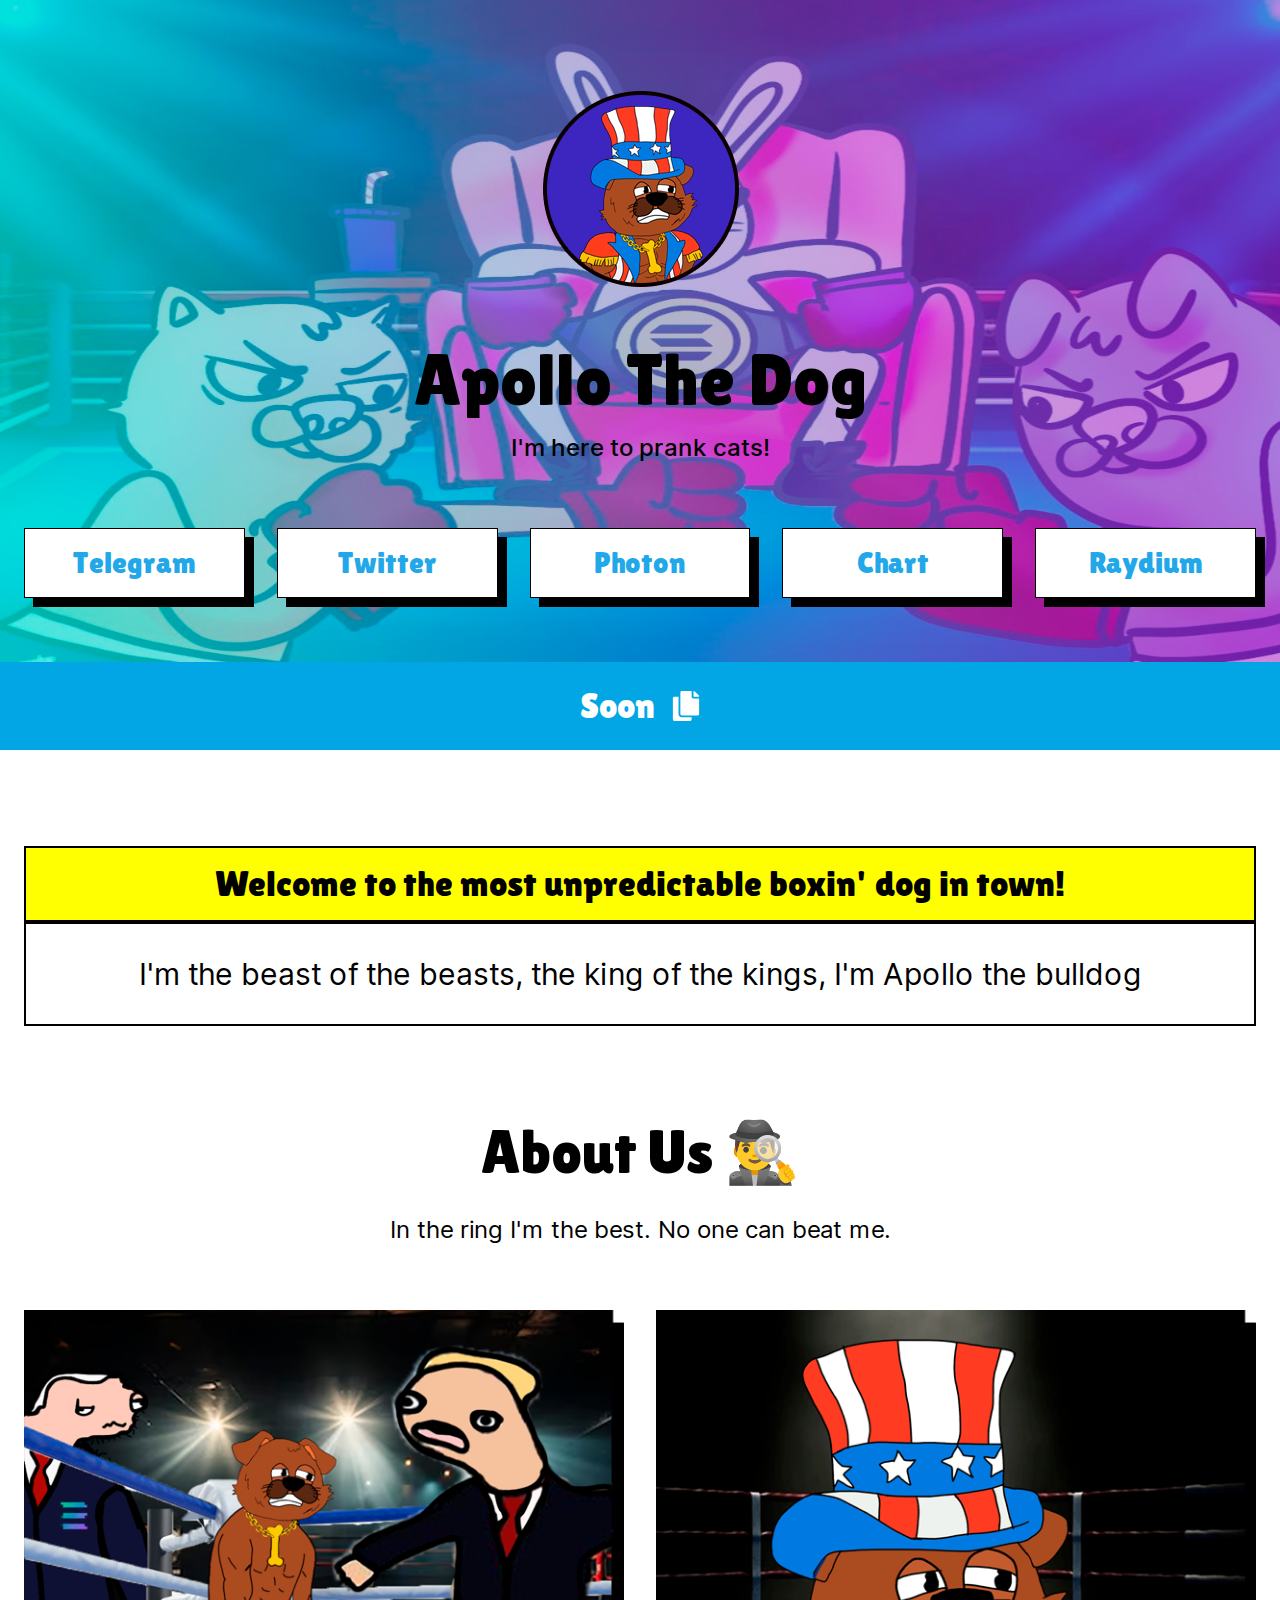
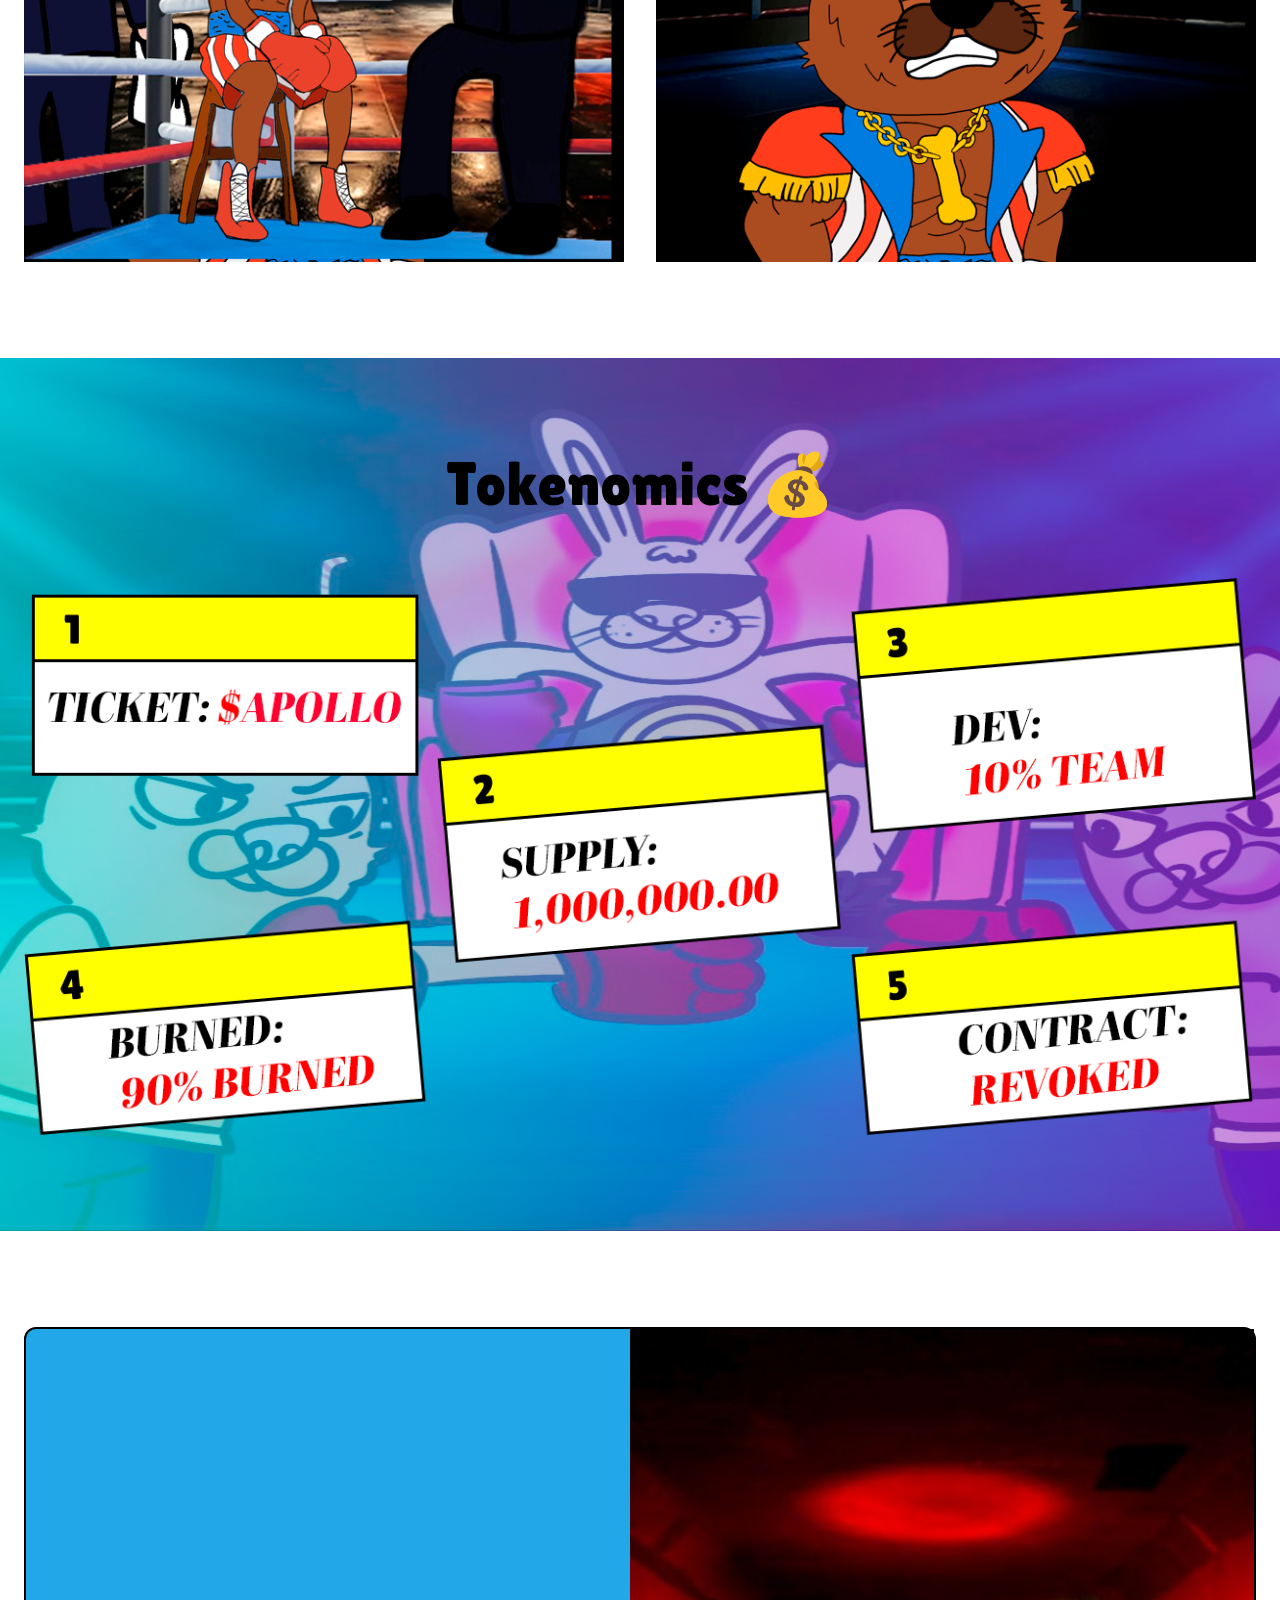
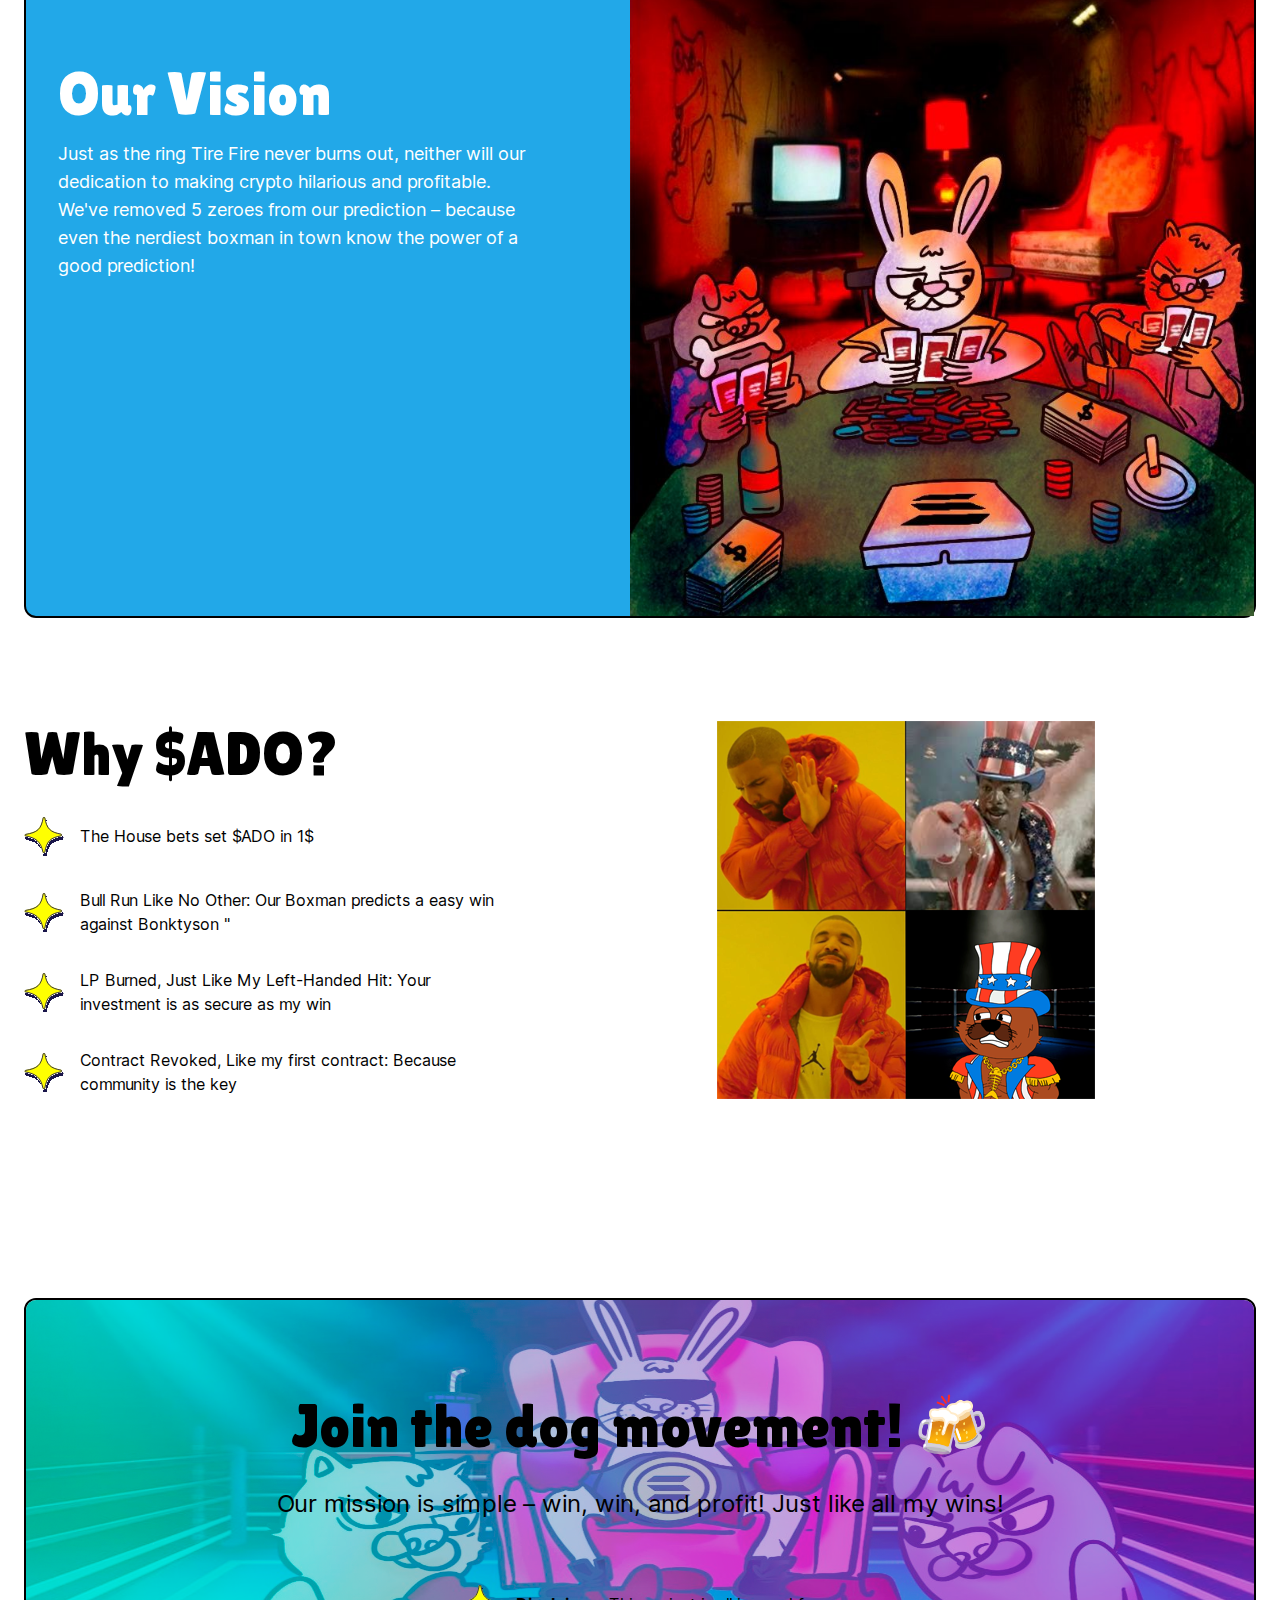
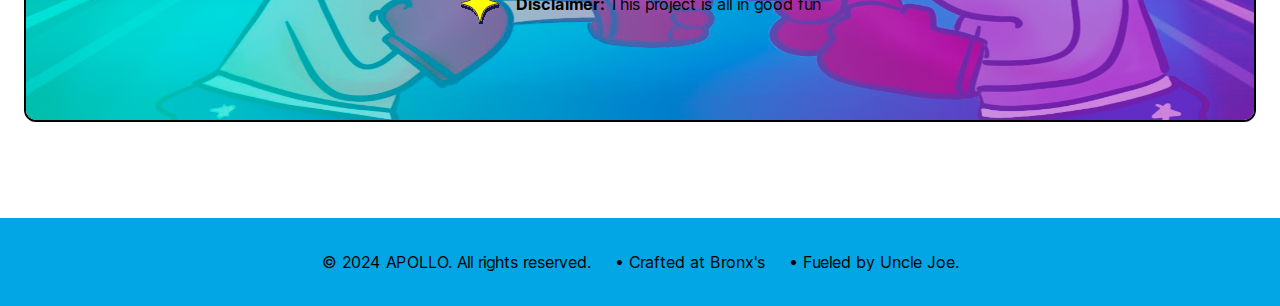
<file: index.html>
<!DOCTYPE html>
<html lang="en">
<meta http-equiv="content-type" content="text/html;charset=utf-8" />
<head><meta charSet="utf-8"/><meta name="viewport" content="width=device-width"/>
<meta name="next-head-count" content="2"/>
<link rel="preload" href="_next/static/media/2aaf0723e720e8b9-s.p.woff2" as="font" type="font/woff2" crossorigin="anonymous" data-next-font="size-adjust"/>
<link rel="preload" href="_next/static/media/043945717efb3a31-s.p.woff2" as="font" type="font/woff2" crossorigin="anonymous" data-next-font="size-adjust"/>
<link rel="preload" href="_next/static/css/9974303a5f480036.css" as="style"/>
<link rel="stylesheet" href="_next/static/css/9974303a5f480036.css" data-n-g=""/><link rel="preload" href="_next/static/css/858a69ba7c2c7644.css" as="style"/>
<link rel="stylesheet" href="_next/static/css/858a69ba7c2c7644.css" data-n-p=""/><noscript data-n-css="">
</noscript><script defer="" nomodule="" src="_next/static/chunks/polyfills-78c92fac7aa8fdd8.js">
</script><script src="_next/static/chunks/webpack-8fa1640cc84ba8fe.js" defer="">
</script><script src="_next/static/chunks/framework-b39550991c1bc003.js" defer="">
</script><script src="_next/static/chunks/main-c6c319de9f7d0316.js" defer="">
</script><script src="_next/static/chunks/pages/_app-2dfd096757008a0f.js" defer="">
</script><script src="_next/static/chunks/1bfc9850-5ece87490211c8dd.js" defer="">
</script><script src="_next/static/chunks/389-f3a351a690c60d7f.js" defer="">
</script><script src="_next/static/chunks/pages/index-9d0531643128c862.js" defer="">
</script><script src="_next/static/58npKnQ4NKK2shUOznzcd/_buildManifest.js" defer="">
</script><script src="_next/static/58npKnQ4NKK2shUOznzcd/_ssgManifest.js" defer="">
</script></head>
<body>
    <title>Apollo The Dog</title>

    <div id="__next"><main class="h-screen relative __className_20951f">
<div class=" relative pt-16 "><img src="bg.png" class="absolute inset-0 h-full w-full object-cover"/>
<div class="container mx-auto px-6  relative z-10"><img src="logo.png" class="mx-auto"/>
<div class="text-center mt-8"><div class="text-lg lg:text-3xl font-medium text-[#0080B0]"></div>
<div class="__className_7fce0c text-3xl lg:text-7xl mt-8"></div>
<div class="font-medium text-lg lg:text-2xl mt-4"></div>
</div><div class="grid lg:grid-cols-5 gap-8  mx-auto mt-16"><a href="https://t.me/ApolloDogSol" target="_blank" class="bg-white text-[#22A8E8] s-shadow border border-black text-center py-4 px-6 text-3xl __className_7fce0c">Telegram</a>
<a href="https://twitter.com/ApolloDogSol" target="_blank" class="bg-white text-[#22A8E8] s-shadow border border-black text-center py-4 px-6 text-3xl __className_7fce0c">Twitter</a>
<a href="#photon" target="_blank" class="bg-white text-[#22A8E8] s-shadow border border-black text-center py-4 px-6 text-3xl __className_7fce0c">Photon</a>
<a href="#chart" target="_blank" class="bg-white text-[#22A8E8] s-shadow border border-black text-center py-4 px-6 text-3xl __className_7fce0c">Chart</a>
<a href="#raydium" class="bg-white text-[#22A8E8] s-shadow border border-black text-center py-4 px-6 text-3xl __className_7fce0c">Raydium</a>
</div></div><div class="flex justify-center items-center gap-4 text-white w-full relative mt-16 lg:left-0 bg-[#02A6E5] py-6 "><span class="__className_7fce0c text-xl lg:text-4xl hidden sm:block">Soon</span>
<span class="__className_7fce0c text-xl lg:text-4xl   sm:hidden">Soon</span>
<svg stroke="currentColor" fill="currentColor" stroke-width="0" viewBox="0 0 448 512" class="text-xl lg:text-3xl " height="1em" width="1em" xmlns="http://www.w3.org/2000/svg"><path d="M320 448v40c0 13.255-10.745 24-24 24H24c-13.255 0-24-10.745-24-24V120c0-13.255 10.745-24 24-24h72v296c0 30.879 25.121 56 56 56h168zm0-344V0H152c-13.255 0-24 10.745-24 24v368c0 13.255 10.745 24 24 24h272c13.255 0 24-10.745 24-24V128H344c-13.2 0-24-10.8-24-24zm120.971-31.029L375.029 7.029A24 24 0 0 0 358.059 0H352v96h96v-6.059a24 24 0 0 0-7.029-16.97z"></path></svg></div></div>

    <div>
        <div class="container mx-auto px-6 py-16 lg:py-24"><div class="bg-[#FFFF01] border-2 border-black py-4 px-4 font-heading text-2xl lg:text-4xl text-center">
            Welcome to the most unpredictable boxin' dog in town!</div><div class="p-8 border-2 border-black text-xl lg:text-3xl text-center">I'm the beast of the beasts, the king of the kings, I'm Apollo the bulldog
</div></div>
    </div>
    <div><div class="container mx-auto px-6 pb-16 lg:pb-24"><div class="font-heading text-3xl lg:text-6xl text-center"></div><div class="text-center mx-auto max-w-[1000px] w-full mt-4 lg:mt-8 text-lg lg:text-2xl">Ever seen a crystal ball in the shape of a donut? That&#x27;s how we predict the future of SON. Just like how Lisa predicted the rise of jazzophones, we&#x27;ve predicted a bull run that&#x27;ll make your coins moon like Homer chasing a donut truck.</div><div class="grid grid-cols-2 gap-8 mt-16"><img src="1.png"/><img src="2.png"/></div></div>
    </div>

    <div class="relative"><img src="bg.png" class="absolute inset-0 h-full w-full object-cover"/><div class="container mx-auto px-6 py-16 lg:py-24 z-10 relative"><div class="font-heading text-3xl lg:text-6xl text-center">Tokenomics 💰</div><img src="token.png" class="mx-auto mt-16"/></div>
    </div>
    
    <div class="mt-24 px-6"><div class="container mx-auto   bg-[#22A8E8] border-2 rounded-xl border-black"><div class="flex justify-between items-center gap-6 lg:gap-16 flex-wrap-reverse lg:flex-nowrap"><div class=" p-6 lg:p-8 text-white"><div class="font-heading text-3xl lg:text-6xl ">Our Vision</div><div class="max-w-[600px] w-full mt-4 text-lg">Just as the Springfield Tire Fire never burns out, neither will our dedication to making crypto hilarious and profitable. We&#x27;ve removed 5 zeroes from our prediction – because even the nerdiest kids in town know the power of a good prediction!</div></div><div><img src="vision.png"/></div></div></div>
    </div>
    
     <div>

        <div class="container mx-auto px-6 py-16 lg:py-24">
        <div class="flex gap-8 items-center justify-between flex-wrap lg:flex-nowrap"><div><div class="font-heading text-3xl text-center lg:text-left lg:text-6xl "></div><div class="flex items-center gap-4 max-w-[600px] w-full mt-8"><div><svg width="40" height="40" viewBox="0 0 40 40" fill="none" xmlns="http://www.w3.org/2000/svg"><g filter="url(#filter0_d_7_139)"><path d="M1.50642 17.9786C0.296213 18.1785 0.256089 20.0733 1.45726 20.3218C11.6645 22.4329 16.1045 25.3773 18.565 36.1737C18.8434 37.3953 21.0318 37.3765 21.2579 36.144C23.2227 25.4303 26.4314 22.2191 37.1438 20.256C38.3762 20.0301 38.3765 17.9681 37.144 17.7421C26.4303 15.7773 23.2191 12.5686 21.2559 1.85624C21.0301 0.623772 18.9681 0.623522 18.7421 1.85595C16.697 13.007 13.3046 16.0306 1.50642 17.9786Z" fill="#FFFF01"></path><path d="M18.9895 36.0769C17.7496 30.6362 15.9945 27.0983 13.2024 24.6626C10.4197 22.2353 6.66309 20.9539 1.54545 19.8954C1.20476 19.8249 1.00486 19.5219 1.01288 19.1411C1.02091 18.7604 1.23361 18.465 1.57735 18.4082C7.48577 17.4327 11.3978 16.1751 14.0779 13.6876C16.7646 11.1938 18.1442 7.52964 19.1704 1.9345C19.2325 1.59593 19.5558 1.36711 19.999 1.36717C20.4423 1.36722 20.7656 1.59612 20.8277 1.93472C21.8127 7.30973 23.1252 10.9025 25.6107 13.3874C28.0962 15.8723 31.6899 17.1845 37.0655 18.1704C37.4041 18.2325 37.6329 18.5558 37.6328 18.9991C37.6328 19.4423 37.4039 19.7656 37.0653 19.8277C31.6903 20.8127 28.0975 22.1252 25.6126 24.6107C23.1277 27.0962 21.8155 30.6899 20.8296 36.0655C20.7699 36.3908 20.43 36.6388 19.9267 36.6438C19.4239 36.6488 19.0646 36.4064 18.9895 36.0769Z" stroke="#19154A" stroke-width="0.870813"></path></g><defs>

        <filter id="filter0_d_7_139" x="0.577271" y="0.931763" width="38.8594" height="38.9465" filterUnits="userSpaceOnUse" color-interpolation-filters="sRGB"><feFlood flood-opacity="0" result="BackgroundImageFix"></feFlood><feColorMatrix in="SourceAlpha" type="matrix" values="0 0 0 0 0 0 0 0 0 0 0 0 0 0 0 0 0 0 127 0" result="hardAlpha"></feColorMatrix><feOffset dx="1.36842" dy="2.79904"></feOffset><feComposite in2="hardAlpha" operator="out"></feComposite><feColorMatrix type="matrix" values="0 0 0 0 0.0980392 0 0 0 0 0.0823529 0 0 0 0 0.290196 0 0 0 1 0"></feColorMatrix><feBlend mode="normal" in2="BackgroundImageFix" result="effect1_dropShadow_7_139"></feBlend><feBlend mode="normal" in="SourceGraphic" in2="effect1_dropShadow_7_139" result="shape"></feBlend></filter>
        
        </defs>
        </svg></div><div>The House bets set $APOLLO in 1$</div></div><div class="flex items-center gap-4 max-w-[600px] w-full mt-8"><div><svg width="40" height="40" viewBox="0 0 40 40" fill="none" xmlns="http://www.w3.org/2000/svg"><g filter="url(#filter0_d_7_139)"><path d="M1.50642 17.9786C0.296213 18.1785 0.256089 20.0733 1.45726 20.3218C11.6645 22.4329 16.1045 25.3773 18.565 36.1737C18.8434 37.3953 21.0318 37.3765 21.2579 36.144C23.2227 25.4303 26.4314 22.2191 37.1438 20.256C38.3762 20.0301 38.3765 17.9681 37.144 17.7421C26.4303 15.7773 23.2191 12.5686 21.2559 1.85624C21.0301 0.623772 18.9681 0.623522 18.7421 1.85595C16.697 13.007 13.3046 16.0306 1.50642 17.9786Z" fill="#FFFF01"></path><path d="M18.9895 36.0769C17.7496 30.6362 15.9945 27.0983 13.2024 24.6626C10.4197 22.2353 6.66309 20.9539 1.54545 19.8954C1.20476 19.8249 1.00486 19.5219 1.01288 19.1411C1.02091 18.7604 1.23361 18.465 1.57735 18.4082C7.48577 17.4327 11.3978 16.1751 14.0779 13.6876C16.7646 11.1938 18.1442 7.52964 19.1704 1.9345C19.2325 1.59593 19.5558 1.36711 19.999 1.36717C20.4423 1.36722 20.7656 1.59612 20.8277 1.93472C21.8127 7.30973 23.1252 10.9025 25.6107 13.3874C28.0962 15.8723 31.6899 17.1845 37.0655 18.1704C37.4041 18.2325 37.6329 18.5558 37.6328 18.9991C37.6328 19.4423 37.4039 19.7656 37.0653 19.8277C31.6903 20.8127 28.0975 22.1252 25.6126 24.6107C23.1277 27.0962 21.8155 30.6899 20.8296 36.0655C20.7699 36.3908 20.43 36.6388 19.9267 36.6438C19.4239 36.6488 19.0646 36.4064 18.9895 36.0769Z" stroke="#19154A" stroke-width="0.870813"></path></g><defs><filter id="filter0_d_7_139" x="0.577271" y="0.931763" width="38.8594" height="38.9465" filterUnits="userSpaceOnUse" color-interpolation-filters="sRGB"><feFlood flood-opacity="0" result="BackgroundImageFix"></feFlood><feColorMatrix in="SourceAlpha" type="matrix" values="0 0 0 0 0 0 0 0 0 0 0 0 0 0 0 0 0 0 127 0" result="hardAlpha"></feColorMatrix><feOffset dx="1.36842" dy="2.79904"></feOffset><feComposite in2="hardAlpha" operator="out"></feComposite><feColorMatrix type="matrix" values="0 0 0 0 0.0980392 0 0 0 0 0.0823529 0 0 0 0 0.290196 0 0 0 1 0"></feColorMatrix><feBlend mode="normal" in2="BackgroundImageFix" result="effect1_dropShadow_7_139"></feBlend><feBlend mode="normal" in="SourceGraphic" in2="effect1_dropShadow_7_139" result="shape"></feBlend></filter></defs></svg></div>

        <div>Bull Run Like No Other: Our Boxman predicts a easy win against Bonktyson</div></div><div class="flex items-center gap-4 max-w-[600px] w-full mt-8"><div><svg width="40" height="40" viewBox="0 0 40 40" fill="none" xmlns="http://www.w3.org/2000/svg"><g filter="url(#filter0_d_7_139)"><path d="M1.50642 17.9786C0.296213 18.1785 0.256089 20.0733 1.45726 20.3218C11.6645 22.4329 16.1045 25.3773 18.565 36.1737C18.8434 37.3953 21.0318 37.3765 21.2579 36.144C23.2227 25.4303 26.4314 22.2191 37.1438 20.256C38.3762 20.0301 38.3765 17.9681 37.144 17.7421C26.4303 15.7773 23.2191 12.5686 21.2559 1.85624C21.0301 0.623772 18.9681 0.623522 18.7421 1.85595C16.697 13.007 13.3046 16.0306 1.50642 17.9786Z" fill="#FFFF01"></path><path d="M18.9895 36.0769C17.7496 30.6362 15.9945 27.0983 13.2024 24.6626C10.4197 22.2353 6.66309 20.9539 1.54545 19.8954C1.20476 19.8249 1.00486 19.5219 1.01288 19.1411C1.02091 18.7604 1.23361 18.465 1.57735 18.4082C7.48577 17.4327 11.3978 16.1751 14.0779 13.6876C16.7646 11.1938 18.1442 7.52964 19.1704 1.9345C19.2325 1.59593 19.5558 1.36711 19.999 1.36717C20.4423 1.36722 20.7656 1.59612 20.8277 1.93472C21.8127 7.30973 23.1252 10.9025 25.6107 13.3874C28.0962 15.8723 31.6899 17.1845 37.0655 18.1704C37.4041 18.2325 37.6329 18.5558 37.6328 18.9991C37.6328 19.4423 37.4039 19.7656 37.0653 19.8277C31.6903 20.8127 28.0975 22.1252 25.6126 24.6107C23.1277 27.0962 21.8155 30.6899 20.8296 36.0655C20.7699 36.3908 20.43 36.6388 19.9267 36.6438C19.4239 36.6488 19.0646 36.4064 18.9895 36.0769Z" stroke="#19154A" stroke-width="0.870813"></path></g><defs><filter id="filter0_d_7_139" x="0.577271" y="0.931763" width="38.8594" height="38.9465" filterUnits="userSpaceOnUse" color-interpolation-filters="sRGB"><feFlood flood-opacity="0" result="BackgroundImageFix"></feFlood><feColorMatrix in="SourceAlpha" type="matrix" values="0 0 0 0 0 0 0 0 0 0 0 0 0 0 0 0 0 0 127 0" result="hardAlpha"></feColorMatrix><feOffset dx="1.36842" dy="2.79904"></feOffset><feComposite in2="hardAlpha" operator="out"></feComposite><feColorMatrix type="matrix" values="0 0 0 0 0.0980392 0 0 0 0 0.0823529 0 0 0 0 0.290196 0 0 0 1 0"></feColorMatrix><feBlend mode="normal" in2="BackgroundImageFix" result="effect1_dropShadow_7_139"></feBlend><feBlend mode="normal" in="SourceGraphic" in2="effect1_dropShadow_7_139" result="shape"></feBlend></filter></defs></svg></div>
        
        <div>LP Burned, Just Like My Left-Handed Hit: Your investment is as secure as my win</div></div><div class="flex items-center gap-4 max-w-[600px] w-full mt-8"><div><svg width="40" height="40" viewBox="0 0 40 40" fill="none" xmlns="http://www.w3.org/2000/svg"><g filter="url(#filter0_d_7_139)"><path d="M1.50642 17.9786C0.296213 18.1785 0.256089 20.0733 1.45726 20.3218C11.6645 22.4329 16.1045 25.3773 18.565 36.1737C18.8434 37.3953 21.0318 37.3765 21.2579 36.144C23.2227 25.4303 26.4314 22.2191 37.1438 20.256C38.3762 20.0301 38.3765 17.9681 37.144 17.7421C26.4303 15.7773 23.2191 12.5686 21.2559 1.85624C21.0301 0.623772 18.9681 0.623522 18.7421 1.85595C16.697 13.007 13.3046 16.0306 1.50642 17.9786Z" fill="#FFFF01"></path><path d="M18.9895 36.0769C17.7496 30.6362 15.9945 27.0983 13.2024 24.6626C10.4197 22.2353 6.66309 20.9539 1.54545 19.8954C1.20476 19.8249 1.00486 19.5219 1.01288 19.1411C1.02091 18.7604 1.23361 18.465 1.57735 18.4082C7.48577 17.4327 11.3978 16.1751 14.0779 13.6876C16.7646 11.1938 18.1442 7.52964 19.1704 1.9345C19.2325 1.59593 19.5558 1.36711 19.999 1.36717C20.4423 1.36722 20.7656 1.59612 20.8277 1.93472C21.8127 7.30973 23.1252 10.9025 25.6107 13.3874C28.0962 15.8723 31.6899 17.1845 37.0655 18.1704C37.4041 18.2325 37.6329 18.5558 37.6328 18.9991C37.6328 19.4423 37.4039 19.7656 37.0653 19.8277C31.6903 20.8127 28.0975 22.1252 25.6126 24.6107C23.1277 27.0962 21.8155 30.6899 20.8296 36.0655C20.7699 36.3908 20.43 36.6388 19.9267 36.6438C19.4239 36.6488 19.0646 36.4064 18.9895 36.0769Z" stroke="#19154A" stroke-width="0.870813"></path></g><defs><filter id="filter0_d_7_139" x="0.577271" y="0.931763" width="38.8594" height="38.9465" filterUnits="userSpaceOnUse" color-interpolation-filters="sRGB"><feFlood flood-opacity="0" result="BackgroundImageFix"></feFlood><feColorMatrix in="SourceAlpha" type="matrix" values="0 0 0 0 0 0 0 0 0 0 0 0 0 0 0 0 0 0 127 0" result="hardAlpha"></feColorMatrix><feOffset dx="1.36842" dy="2.79904"></feOffset><feComposite in2="hardAlpha" operator="out"></feComposite><feColorMatrix type="matrix" values="0 0 0 0 0.0980392 0 0 0 0 0.0823529 0 0 0 0 0.290196 0 0 0 1 0"></feColorMatrix><feBlend mode="normal" in2="BackgroundImageFix" result="effect1_dropShadow_7_139"></feBlend><feBlend mode="normal" in="SourceGraphic" in2="effect1_dropShadow_7_139" result="shape"></feBlend></filter></defs></svg></div>
        
        <div>Contract Revoked, Like my first contract: Because community is the key</div></div><div class="flex items-center gap-4 max-w-[600px] w-full mt-8"><div><svg width="40" height="40" viewBox="0 0 40 40" fill="none" xmlns="http://www.w3.org/2000/svg"><g filter="url(#filter0_d_7_139)"><path d="M1.50642 17.9786C0.296213 18.1785 0.256089 20.0733 1.45726 20.3218C11.6645 22.4329 16.1045 25.3773 18.565 36.1737C18.8434 37.3953 21.0318 37.3765 21.2579 36.144C23.2227 25.4303 26.4314 22.2191 37.1438 20.256C38.3762 20.0301 38.3765 17.9681 37.144 17.7421C26.4303 15.7773 23.2191 12.5686 21.2559 1.85624C21.0301 0.623772 18.9681 0.623522 18.7421 1.85595C16.697 13.007 13.3046 16.0306 1.50642 17.9786Z" fill="#FFFF01"></path><path d="M18.9895 36.0769C17.7496 30.6362 15.9945 27.0983 13.2024 24.6626C10.4197 22.2353 6.66309 20.9539 1.54545 19.8954C1.20476 19.8249 1.00486 19.5219 1.01288 19.1411C1.02091 18.7604 1.23361 18.465 1.57735 18.4082C7.48577 17.4327 11.3978 16.1751 14.0779 13.6876C16.7646 11.1938 18.1442 7.52964 19.1704 1.9345C19.2325 1.59593 19.5558 1.36711 19.999 1.36717C20.4423 1.36722 20.7656 1.59612 20.8277 1.93472C21.8127 7.30973 23.1252 10.9025 25.6107 13.3874C28.0962 15.8723 31.6899 17.1845 37.0655 18.1704C37.4041 18.2325 37.6329 18.5558 37.6328 18.9991C37.6328 19.4423 37.4039 19.7656 37.0653 19.8277C31.6903 20.8127 28.0975 22.1252 25.6126 24.6107C23.1277 27.0962 21.8155 30.6899 20.8296 36.0655C20.7699 36.3908 20.43 36.6388 19.9267 36.6438C19.4239 36.6488 19.0646 36.4064 18.9895 36.0769Z" stroke="#19154A" stroke-width="0.870813"></path></g><defs><filter id="filter0_d_7_139" x="0.577271" y="0.931763" width="38.8594" height="38.9465" filterUnits="userSpaceOnUse" color-interpolation-filters="sRGB"><feFlood flood-opacity="0" result="BackgroundImageFix"></feFlood><feColorMatrix in="SourceAlpha" type="matrix" values="0 0 0 0 0 0 0 0 0 0 0 0 0 0 0 0 0 0 127 0" result="hardAlpha"></feColorMatrix><feOffset dx="1.36842" dy="2.79904"></feOffset><feComposite in2="hardAlpha" operator="out"></feComposite><feColorMatrix type="matrix" values="0 0 0 0 0.0980392 0 0 0 0 0.0823529 0 0 0 0 0.290196 0 0 0 1 0"></feColorMatrix><feBlend mode="normal" in2="BackgroundImageFix" result="effect1_dropShadow_7_139"></feBlend><feBlend mode="normal" in="SourceGraphic" in2="effect1_dropShadow_7_139" result="shape"></feBlend></filter></defs></svg></div>
        
        <div>Contract Renounced, Like Moe&#x27;s Charm: Because commitment is key – just ask Homer and his love for Duff Beer.</div></div></div><img src="why.png"/></div></div>
    </div><div class="pb-16 lg:py-24 px-6"><div class="container mx-auto px-6 py-16 lg:py-24 border-2 border-black rounded-xl relative overflow-hidden"><img src="bg.png" class="absolute inset-0 h-full w-full object-cover"/><div class="relative"><div class="text-center"><div class="text-3xl lg:text-6xl font-heading">Join the Springfield Crypto Craze! 🍻</div><div class="max-w-[900px] w-full mx-auto text-lg lg:text-2xl mt-8">Our mission is simple – predict, profit, and party! Just like Springfield&#x27;s endless laughter, your gains with SON will be never-ending. Invest now and let&#x27;s make some Krusty Burgers – I mean, profits!</div><div class="flex items-start lg:items-center justify-center max-w-[900px] mx-auto  gap-4 w-full mt-16 text-left"><div><svg width="40" height="40" viewBox="0 0 40 40" fill="none" xmlns="http://www.w3.org/2000/svg"><g filter="url(#filter0_d_7_139)"><path d="M1.50642 17.9786C0.296213 18.1785 0.256089 20.0733 1.45726 20.3218C11.6645 22.4329 16.1045 25.3773 18.565 36.1737C18.8434 37.3953 21.0318 37.3765 21.2579 36.144C23.2227 25.4303 26.4314 22.2191 37.1438 20.256C38.3762 20.0301 38.3765 17.9681 37.144 17.7421C26.4303 15.7773 23.2191 12.5686 21.2559 1.85624C21.0301 0.623772 18.9681 0.623522 18.7421 1.85595C16.697 13.007 13.3046 16.0306 1.50642 17.9786Z" fill="#FFFF01"></path><path d="M18.9895 36.0769C17.7496 30.6362 15.9945 27.0983 13.2024 24.6626C10.4197 22.2353 6.66309 20.9539 1.54545 19.8954C1.20476 19.8249 1.00486 19.5219 1.01288 19.1411C1.02091 18.7604 1.23361 18.465 1.57735 18.4082C7.48577 17.4327 11.3978 16.1751 14.0779 13.6876C16.7646 11.1938 18.1442 7.52964 19.1704 1.9345C19.2325 1.59593 19.5558 1.36711 19.999 1.36717C20.4423 1.36722 20.7656 1.59612 20.8277 1.93472C21.8127 7.30973 23.1252 10.9025 25.6107 13.3874C28.0962 15.8723 31.6899 17.1845 37.0655 18.1704C37.4041 18.2325 37.6329 18.5558 37.6328 18.9991C37.6328 19.4423 37.4039 19.7656 37.0653 19.8277C31.6903 20.8127 28.0975 22.1252 25.6126 24.6107C23.1277 27.0962 21.8155 30.6899 20.8296 36.0655C20.7699 36.3908 20.43 36.6388 19.9267 36.6438C19.4239 36.6488 19.0646 36.4064 18.9895 36.0769Z" stroke="#19154A" stroke-width="0.870813"> 

            
        </path></g><defs><filter id="filter0_d_7_139" x="0.577271" y="0.931763" width="38.8594" height="38.9465" filterUnits="userSpaceOnUse"
             color-interpolation-filters="sRGB"><feFlood flood-opacity="0" result="BackgroundImageFix"></feFlood>
             <feColorMatrix in="SourceAlpha" type="matrix" values="0 0 0 0 0 0 0 0 0 0 0 0 0 0 0 0 0 0 127 0" result="hardAlpha">

             </feColorMatrix><feOffset dx="1.36842" dy="2.79904"></feOffset><feComposite in2="hardAlpha" operator="out">

             </feComposite><feColorMatrix type="matrix" values="0 0 0 0 0.0980392 0 0 0 0 0.0823529 0 0 0 0 0.290196 0 0 0 1 0">

             </feColorMatrix><feBlend mode="normal" in2="BackgroundImageFix" result="effect1_dropShadow_7_139">

             </feBlend><feBlend mode="normal" in="SourceGraphic" in2="effect1_dropShadow_7_139" result="shape">

             </feBlend></filter></defs></svg></div><div><strong>Disclaimer:

             </strong> </div>
            
                </div></div></div></div></div><div class="bg-[#02A6E5]">

                <div class="container mx-auto px-6 py-8"><div class="flex justify-center gap-6 flex-wrap">
                
                    <span>© 2024 APOLLO. All rights reserved.</span><span>• Crafted at Bronx's.</span><span>• Fueled by Uncle Joe.</span></div></div></div></main></div>
                
                <script data-cfasync="false" src="cdn-cgi/scripts/5c5dd728/cloudflare-static/email-decode.min.js">

                </script><script id="__NEXT_DATA__" type="application/json">{"props":{"pageProps":{}},"page":"/","query":{},"buildId":"58npKnQ4NKK2shUOznzcd","nextExport":true,"autoExport":true,"isFallback":false,"scriptLoader":[]}</script>
    
    </body>

</html>
</file>
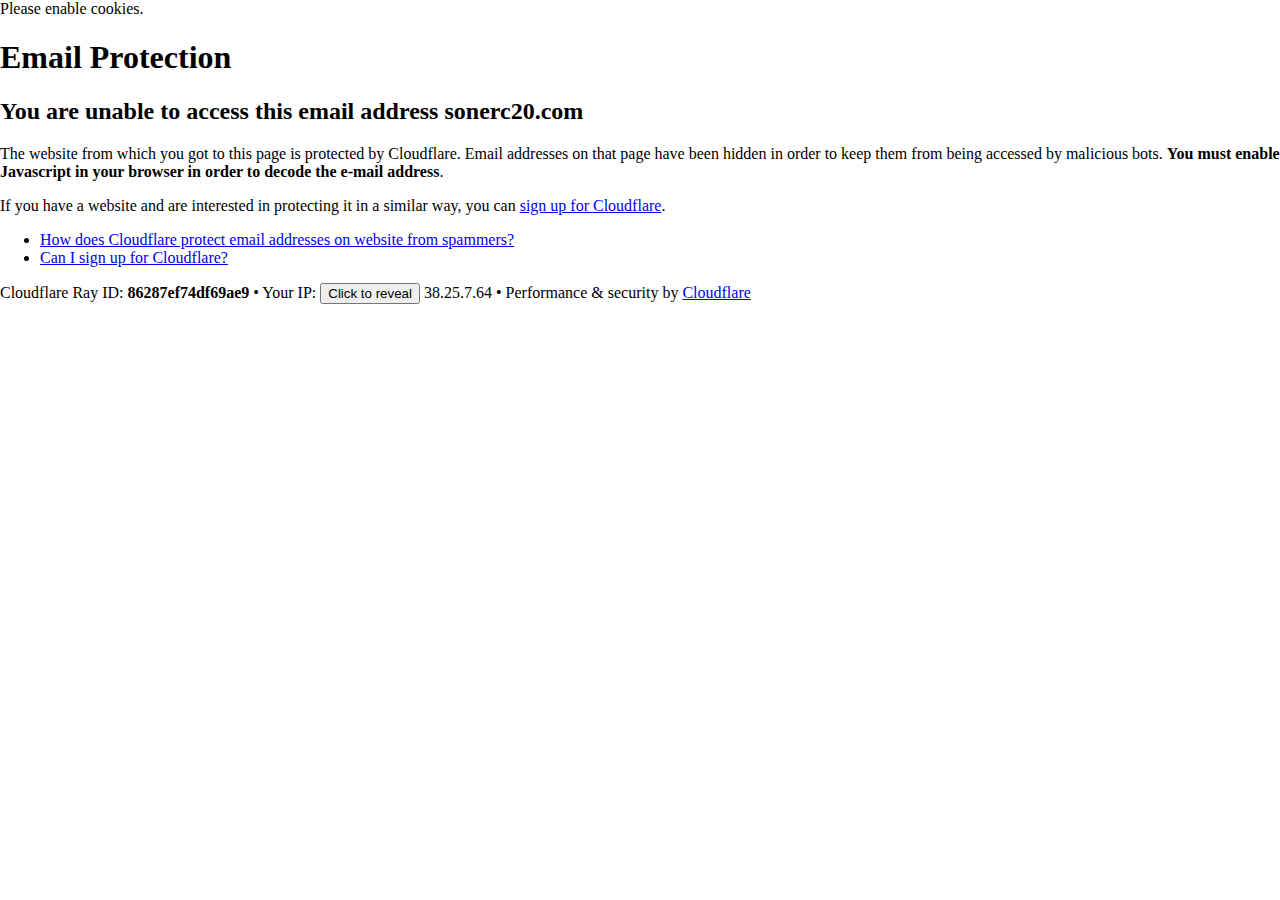
<file: cdn-cgi/l/email-protection.html>
<!DOCTYPE html>
<!--[if lt IE 7]> <html class="no-js ie6 oldie" lang="en-US"> <![endif]-->
<!--[if IE 7]>    <html class="no-js ie7 oldie" lang="en-US"> <![endif]-->
<!--[if IE 8]>    <html class="no-js ie8 oldie" lang="en-US"> <![endif]-->
<!--[if gt IE 8]><!--> <html class="no-js" lang="en-US"> <!--<![endif]-->

<!-- Mirrored from sonerc20.com/cdn-cgi/l/email-protection by HTTrack Website Copier/3.x [XR&CO'2014], Mon, 11 Mar 2024 03:35:45 GMT -->
<!-- Added by HTTrack --><meta http-equiv="content-type" content="text/html;charset=UTF-8" /><!-- /Added by HTTrack -->
<head>
<title>Email Protection | Cloudflare</title>
<meta charset="UTF-8" />
<meta http-equiv="Content-Type" content="text/html; charset=UTF-8" />
<meta http-equiv="X-UA-Compatible" content="IE=Edge" />
<meta name="robots" content="noindex, nofollow" />
<meta name="viewport" content="width=device-width,initial-scale=1" />
<link rel="stylesheet" id="cf_styles-css" href="https://sonerc20.com/cdn-cgi/styles/cf.errors.css" />
<!--[if lt IE 9]><link rel="stylesheet" id='cf_styles-ie-css' href="/cdn-cgi/styles/cf.errors.ie.css" /><![endif]-->
<style>body{margin:0;padding:0}</style>


<!--[if gte IE 10]><!-->
<script>
  if (!navigator.cookieEnabled) {
    window.addEventListener('DOMContentLoaded', function () {
      var cookieEl = document.getElementById('cookie-alert');
      cookieEl.style.display = 'block';
    })
  }
</script>
<!--<![endif]-->


</head>
<body>
  <div id="cf-wrapper">
    <div class="cf-alert cf-alert-error cf-cookie-error" id="cookie-alert" data-translate="enable_cookies">Please enable cookies.</div>
    <div id="cf-error-details" class="cf-error-details-wrapper">
      <div class="cf-wrapper cf-header cf-error-overview">
        <h1 data-translate="block_headline">Email Protection</h1>
        <h2 class="cf-subheadline"><span data-translate="unable_to_access">You are unable to access this email address</span> sonerc20.com</h2>
      </div><!-- /.header -->

      <div class="cf-section cf-wrapper">
        <div class="cf-columns two">
          <div class="cf-column">
            <p>The website from which you got to this page is protected by Cloudflare. Email addresses on that page have been hidden in order to keep them from being accessed by malicious bots. <strong>You must enable Javascript in your browser in order to decode the e-mail address</strong>.</p>
            <p>If you have a website and are interested in protecting it in a similar way, you can <a rel="noopener noreferrer" href="https://www.cloudflare.com/sign-up?utm_source=email_protection">sign up for Cloudflare</a>.</p>
          </div>

          <div class="cf-column">
            <div class="grid_4">
              <div class="rail">
                  <div class="panel">
                      <ul class="nobullets">
                        <li><a rel="noopener noreferrer" class="modal-link-faq" href="https://support.cloudflare.com/hc/en-us/articles/200170016-What-is-Email-Address-Obfuscation-">How does Cloudflare protect email addresses on website from spammers?</a></li>
                        <li><a rel="noopener noreferrer" class="modal-link-faq" href="https://support.cloudflare.com/hc/en-us/categories/200275218-Getting-Started">Can I sign up for Cloudflare?</a></li>
                    </ul>
                </div>
              </div>
            </div>
          </div>
        </div>
      </div><!-- /.section -->

      <div class="cf-error-footer cf-wrapper w-240 lg:w-full py-10 sm:py-4 sm:px-8 mx-auto text-center sm:text-left border-solid border-0 border-t border-gray-300">
  <p class="text-13">
    <span class="cf-footer-item sm:block sm:mb-1">Cloudflare Ray ID: <strong class="font-semibold">86287ef74df69ae9</strong></span>
    <span class="cf-footer-separator sm:hidden">&bull;</span>
    <span id="cf-footer-item-ip" class="cf-footer-item hidden sm:block sm:mb-1">
      Your IP:
      <button type="button" id="cf-footer-ip-reveal" class="cf-footer-ip-reveal-btn">Click to reveal</button>
      <span class="hidden" id="cf-footer-ip">38.25.7.64</span>
      <span class="cf-footer-separator sm:hidden">&bull;</span>
    </span>
    <span class="cf-footer-item sm:block sm:mb-1"><span>Performance &amp; security by</span> <a rel="noopener noreferrer" href="https://www.cloudflare.com/5xx-error-landing" id="brand_link" target="_blank">Cloudflare</a></span>
    
  </p>
  <script>(function(){function d(){var b=a.getElementById("cf-footer-item-ip"),c=a.getElementById("cf-footer-ip-reveal");b&&"classList"in b&&(b.classList.remove("hidden"),c.addEventListener("click",function(){c.classList.add("hidden");a.getElementById("cf-footer-ip").classList.remove("hidden")}))}var a=document;document.addEventListener&&a.addEventListener("DOMContentLoaded",d)})();</script>
</div><!-- /.error-footer -->


    </div><!-- /#cf-error-details -->
  </div><!-- /#cf-wrapper -->

  <script>
  window._cf_translation = {};
  
  
</script>

</body>

<!-- Mirrored from sonerc20.com/cdn-cgi/l/email-protection by HTTrack Website Copier/3.x [XR&CO'2014], Mon, 11 Mar 2024 03:35:45 GMT -->
</html>
</file>
<file: _next/static/css/858a69ba7c2c7644.css>
@font-face{font-family:__Lilita_One_7fce0c;font-style:normal;font-weight:400;font-display:swap;src:url(../media/c2051cb029835d00-s.woff2) format("woff2");unicode-range:U+0100-02af,U+0304,U+0308,U+0329,U+1e00-1e9f,U+1ef2-1eff,U+2020,U+20a0-20ab,U+20ad-20cf,U+2113,U+2c60-2c7f,U+a720-a7ff}@font-face{font-family:__Lilita_One_7fce0c;font-style:normal;font-weight:400;font-display:swap;src:url(../media/043945717efb3a31-s.p.woff2) format("woff2");unicode-range:U+00??,U+0131,U+0152-0153,U+02bb-02bc,U+02c6,U+02da,U+02dc,U+0304,U+0308,U+0329,U+2000-206f,U+2074,U+20ac,U+2122,U+2191,U+2193,U+2212,U+2215,U+feff,U+fffd}@font-face{font-family:__Lilita_One_Fallback_7fce0c;src:local("Arial");ascent-override:96.77%;descent-override:23.07%;line-gap-override:0.00%;size-adjust:95.38%}.__className_7fce0c{font-family:__Lilita_One_7fce0c,__Lilita_One_Fallback_7fce0c;font-weight:400;font-style:normal}@font-face{font-family:__Inter_20951f;font-style:normal;font-weight:100 900;font-display:swap;src:url(../media/d1d9458b69004127-s.woff2) format("woff2");unicode-range:U+0460-052f,U+1c80-1c88,U+20b4,U+2de0-2dff,U+a640-a69f,U+fe2e-fe2f}@font-face{font-family:__Inter_20951f;font-style:normal;font-weight:100 900;font-display:swap;src:url(../media/b967158bc7d7a9fb-s.woff2) format("woff2");unicode-range:U+0301,U+0400-045f,U+0490-0491,U+04b0-04b1,U+2116}@font-face{font-family:__Inter_20951f;font-style:normal;font-weight:100 900;font-display:swap;src:url(../media/ae9ae6716d4f8bf8-s.woff2) format("woff2");unicode-range:U+1f??}@font-face{font-family:__Inter_20951f;font-style:normal;font-weight:100 900;font-display:swap;src:url(../media/c0f5ec5bbf5913b7-s.woff2) format("woff2");unicode-range:U+0370-03ff}@font-face{font-family:__Inter_20951f;font-style:normal;font-weight:100 900;font-display:swap;src:url(../media/b1db3e28af9ef94a-s.woff2) format("woff2");unicode-range:U+0102-0103,U+0110-0111,U+0128-0129,U+0168-0169,U+01a0-01a1,U+01af-01b0,U+0300-0301,U+0303-0304,U+0308-0309,U+0323,U+0329,U+1ea0-1ef9,U+20ab}@font-face{font-family:__Inter_20951f;font-style:normal;font-weight:100 900;font-display:swap;src:url(../media/9c4f34569c9b36ca-s.woff2) format("woff2");unicode-range:U+0100-02af,U+0304,U+0308,U+0329,U+1e00-1e9f,U+1ef2-1eff,U+2020,U+20a0-20ab,U+20ad-20cf,U+2113,U+2c60-2c7f,U+a720-a7ff}@font-face{font-family:__Inter_20951f;font-style:normal;font-weight:100 900;font-display:swap;src:url(../media/2aaf0723e720e8b9-s.p.woff2) format("woff2");unicode-range:U+00??,U+0131,U+0152-0153,U+02bb-02bc,U+02c6,U+02da,U+02dc,U+0304,U+0308,U+0329,U+2000-206f,U+2074,U+20ac,U+2122,U+2191,U+2193,U+2212,U+2215,U+feff,U+fffd}@font-face{font-family:__Inter_Fallback_20951f;src:local("Arial");ascent-override:90.20%;descent-override:22.48%;line-gap-override:0.00%;size-adjust:107.40%}.__className_20951f{font-family:__Inter_20951f,__Inter_Fallback_20951f;font-style:normal}
</file>
<file: _next/static/css/9974303a5f480036.css>
/*
! tailwindcss v3.3.3 | MIT License | https://tailwindcss.com
*/*,:after,:before{box-sizing:border-box;border:0 solid #e5e7eb}:after,:before{--tw-content:""}html{line-height:1.5;-webkit-text-size-adjust:100%;-moz-tab-size:4;-o-tab-size:4;tab-size:4;font-family:ui-sans-serif,system-ui,-apple-system,BlinkMacSystemFont,Segoe UI,Roboto,Helvetica Neue,Arial,Noto Sans,sans-serif,Apple Color Emoji,Segoe UI Emoji,Segoe UI Symbol,Noto Color Emoji;font-feature-settings:normal;font-variation-settings:normal}body{margin:0;line-height:inherit}hr{height:0;color:inherit;border-top-width:1px}abbr:where([title]){-webkit-text-decoration:underline dotted;text-decoration:underline dotted}h1,h2,h3,h4,h5,h6{font-size:inherit;font-weight:inherit}a{color:inherit;text-decoration:inherit}b,strong{font-weight:bolder}code,kbd,pre,samp{font-family:ui-monospace,SFMono-Regular,Menlo,Monaco,Consolas,Liberation Mono,Courier New,monospace;font-size:1em}small{font-size:80%}sub,sup{font-size:75%;line-height:0;position:relative;vertical-align:baseline}sub{bottom:-.25em}sup{top:-.5em}table{text-indent:0;border-color:inherit;border-collapse:collapse}button,input,optgroup,select,textarea{font-family:inherit;font-feature-settings:inherit;font-variation-settings:inherit;font-size:100%;font-weight:inherit;line-height:inherit;color:inherit;margin:0;padding:0}button,select{text-transform:none}[type=button],[type=reset],[type=submit],button{-webkit-appearance:button;background-color:transparent;background-image:none}:-moz-focusring{outline:auto}:-moz-ui-invalid{box-shadow:none}progress{vertical-align:baseline}::-webkit-inner-spin-button,::-webkit-outer-spin-button{height:auto}[type=search]{-webkit-appearance:textfield;outline-offset:-2px}::-webkit-search-decoration{-webkit-appearance:none}::-webkit-file-upload-button{-webkit-appearance:button;font:inherit}summary{display:list-item}blockquote,dd,dl,figure,h1,h2,h3,h4,h5,h6,hr,p,pre{margin:0}fieldset{margin:0}fieldset,legend{padding:0}menu,ol,ul{list-style:none;margin:0;padding:0}dialog{padding:0}textarea{resize:vertical}input::-moz-placeholder,textarea::-moz-placeholder{opacity:1;color:#9ca3af}input::placeholder,textarea::placeholder{opacity:1;color:#9ca3af}[role=button],button{cursor:pointer}:disabled{cursor:default}audio,canvas,embed,iframe,img,object,svg,video{display:block;vertical-align:middle}img,video{max-width:100%;height:auto}[hidden]{display:none}*,:after,:before{--tw-border-spacing-x:0;--tw-border-spacing-y:0;--tw-translate-x:0;--tw-translate-y:0;--tw-rotate:0;--tw-skew-x:0;--tw-skew-y:0;--tw-scale-x:1;--tw-scale-y:1;--tw-pan-x: ;--tw-pan-y: ;--tw-pinch-zoom: ;--tw-scroll-snap-strictness:proximity;--tw-gradient-from-position: ;--tw-gradient-via-position: ;--tw-gradient-to-position: ;--tw-ordinal: ;--tw-slashed-zero: ;--tw-numeric-figure: ;--tw-numeric-spacing: ;--tw-numeric-fraction: ;--tw-ring-inset: ;--tw-ring-offset-width:0px;--tw-ring-offset-color:#fff;--tw-ring-color:rgba(59,130,246,.5);--tw-ring-offset-shadow:0 0 #0000;--tw-ring-shadow:0 0 #0000;--tw-shadow:0 0 #0000;--tw-shadow-colored:0 0 #0000;--tw-blur: ;--tw-brightness: ;--tw-contrast: ;--tw-grayscale: ;--tw-hue-rotate: ;--tw-invert: ;--tw-saturate: ;--tw-sepia: ;--tw-drop-shadow: ;--tw-backdrop-blur: ;--tw-backdrop-brightness: ;--tw-backdrop-contrast: ;--tw-backdrop-grayscale: ;--tw-backdrop-hue-rotate: ;--tw-backdrop-invert: ;--tw-backdrop-opacity: ;--tw-backdrop-saturate: ;--tw-backdrop-sepia: }::backdrop{--tw-border-spacing-x:0;--tw-border-spacing-y:0;--tw-translate-x:0;--tw-translate-y:0;--tw-rotate:0;--tw-skew-x:0;--tw-skew-y:0;--tw-scale-x:1;--tw-scale-y:1;--tw-pan-x: ;--tw-pan-y: ;--tw-pinch-zoom: ;--tw-scroll-snap-strictness:proximity;--tw-gradient-from-position: ;--tw-gradient-via-position: ;--tw-gradient-to-position: ;--tw-ordinal: ;--tw-slashed-zero: ;--tw-numeric-figure: ;--tw-numeric-spacing: ;--tw-numeric-fraction: ;--tw-ring-inset: ;--tw-ring-offset-width:0px;--tw-ring-offset-color:#fff;--tw-ring-color:rgba(59,130,246,.5);--tw-ring-offset-shadow:0 0 #0000;--tw-ring-shadow:0 0 #0000;--tw-shadow:0 0 #0000;--tw-shadow-colored:0 0 #0000;--tw-blur: ;--tw-brightness: ;--tw-contrast: ;--tw-grayscale: ;--tw-hue-rotate: ;--tw-invert: ;--tw-saturate: ;--tw-sepia: ;--tw-drop-shadow: ;--tw-backdrop-blur: ;--tw-backdrop-brightness: ;--tw-backdrop-contrast: ;--tw-backdrop-grayscale: ;--tw-backdrop-hue-rotate: ;--tw-backdrop-invert: ;--tw-backdrop-opacity: ;--tw-backdrop-saturate: ;--tw-backdrop-sepia: }.container{width:100%}@media (min-width:640px){.container{max-width:640px}}@media (min-width:768px){.container{max-width:768px}}@media (min-width:1024px){.container{max-width:1024px}}@media (min-width:1280px){.container{max-width:1280px}}@media (min-width:1536px){.container{max-width:1536px}}.absolute{position:absolute}.relative{position:relative}.inset-0{inset:0}.z-10{z-index:10}.mx-auto{margin-left:auto;margin-right:auto}.mt-16{margin-top:4rem}.mt-24{margin-top:6rem}.mt-4{margin-top:1rem}.mt-8{margin-top:2rem}.flex{display:flex}.grid{display:grid}.hidden{display:none}.h-full{height:100%}.h-screen{height:100vh}.w-full{width:100%}.max-w-\[1000px\]{max-width:1000px}.max-w-\[600px\]{max-width:600px}.max-w-\[900px\]{max-width:900px}.grid-cols-2{grid-template-columns:repeat(2,minmax(0,1fr))}.flex-wrap{flex-wrap:wrap}.flex-wrap-reverse{flex-wrap:wrap-reverse}.items-start{align-items:flex-start}.items-center{align-items:center}.justify-center{justify-content:center}.justify-between{justify-content:space-between}.gap-4{gap:1rem}.gap-6{gap:1.5rem}.gap-8{gap:2rem}.overflow-hidden{overflow:hidden}.rounded-xl{border-radius:.75rem}.border{border-width:1px}.border-2{border-width:2px}.border-black{--tw-border-opacity:1;border-color:rgb(0 0 0/var(--tw-border-opacity))}.bg-\[\#02A6E5\]{--tw-bg-opacity:1;background-color:rgb(2 166 229/var(--tw-bg-opacity))}.bg-\[\#22A8E8\]{--tw-bg-opacity:1;background-color:rgb(34 168 232/var(--tw-bg-opacity))}.bg-\[\#FFFF01\]{--tw-bg-opacity:1;background-color:rgb(255 255 1/var(--tw-bg-opacity))}.bg-white{--tw-bg-opacity:1;background-color:rgb(255 255 255/var(--tw-bg-opacity))}.object-cover{-o-object-fit:cover;object-fit:cover}.p-6{padding:1.5rem}.p-8{padding:2rem}.px-4{padding-left:1rem;padding-right:1rem}.px-6{padding-left:1.5rem;padding-right:1.5rem}.py-16{padding-top:4rem;padding-bottom:4rem}.py-4{padding-top:1rem;padding-bottom:1rem}.py-6{padding-top:1.5rem;padding-bottom:1.5rem}.py-8{padding-top:2rem;padding-bottom:2rem}.pb-16{padding-bottom:4rem}.pt-16{padding-top:4rem}.text-left{text-align:left}.text-center{text-align:center}.font-heading{font-family:__Lilita_One_7fce0c}.text-2xl{font-size:1.5rem;line-height:2rem}.text-3xl{font-size:1.875rem;line-height:2.25rem}.text-lg{font-size:1.125rem}.text-lg,.text-xl{line-height:1.75rem}.text-xl{font-size:1.25rem}.font-medium{font-weight:500}.text-\[\#0080B0\]{--tw-text-opacity:1;color:rgb(0 128 176/var(--tw-text-opacity))}.text-\[\#22A8E8\]{--tw-text-opacity:1;color:rgb(34 168 232/var(--tw-text-opacity))}.text-white{--tw-text-opacity:1;color:rgb(255 255 255/var(--tw-text-opacity))}.filter{filter:var(--tw-blur) var(--tw-brightness) var(--tw-contrast) var(--tw-grayscale) var(--tw-hue-rotate) var(--tw-invert) var(--tw-saturate) var(--tw-sepia) var(--tw-drop-shadow)}:root{--foreground-rgb:0,0,0;--background-start-rgb:214,219,220;--background-end-rgb:255,255,255}@media (prefers-color-scheme:dark){:root{--foreground-rgb:255,255,255;--background-start-rgb:0,0,0;--background-end-rgb:0,0,0}}body{background-color:#fff;color:#000}.s-shadow{box-shadow:9px 9px 0 0 #000}@media (min-width:640px){.sm\:block{display:block}.sm\:hidden{display:none}}@media (min-width:1024px){.lg\:left-0{left:0}.lg\:mt-8{margin-top:2rem}.lg\:grid-cols-5{grid-template-columns:repeat(5,minmax(0,1fr))}.lg\:flex-nowrap{flex-wrap:nowrap}.lg\:items-center{align-items:center}.lg\:gap-16{gap:4rem}.lg\:p-8{padding:2rem}.lg\:py-24{padding-top:6rem}.lg\:pb-24,.lg\:py-24{padding-bottom:6rem}.lg\:text-left{text-align:left}.lg\:text-2xl{font-size:1.5rem;line-height:2rem}.lg\:text-3xl{font-size:1.875rem;line-height:2.25rem}.lg\:text-4xl{font-size:2.25rem;line-height:2.5rem}.lg\:text-6xl{font-size:3.75rem;line-height:1}.lg\:text-7xl{font-size:4.5rem;line-height:1}}
</file>
